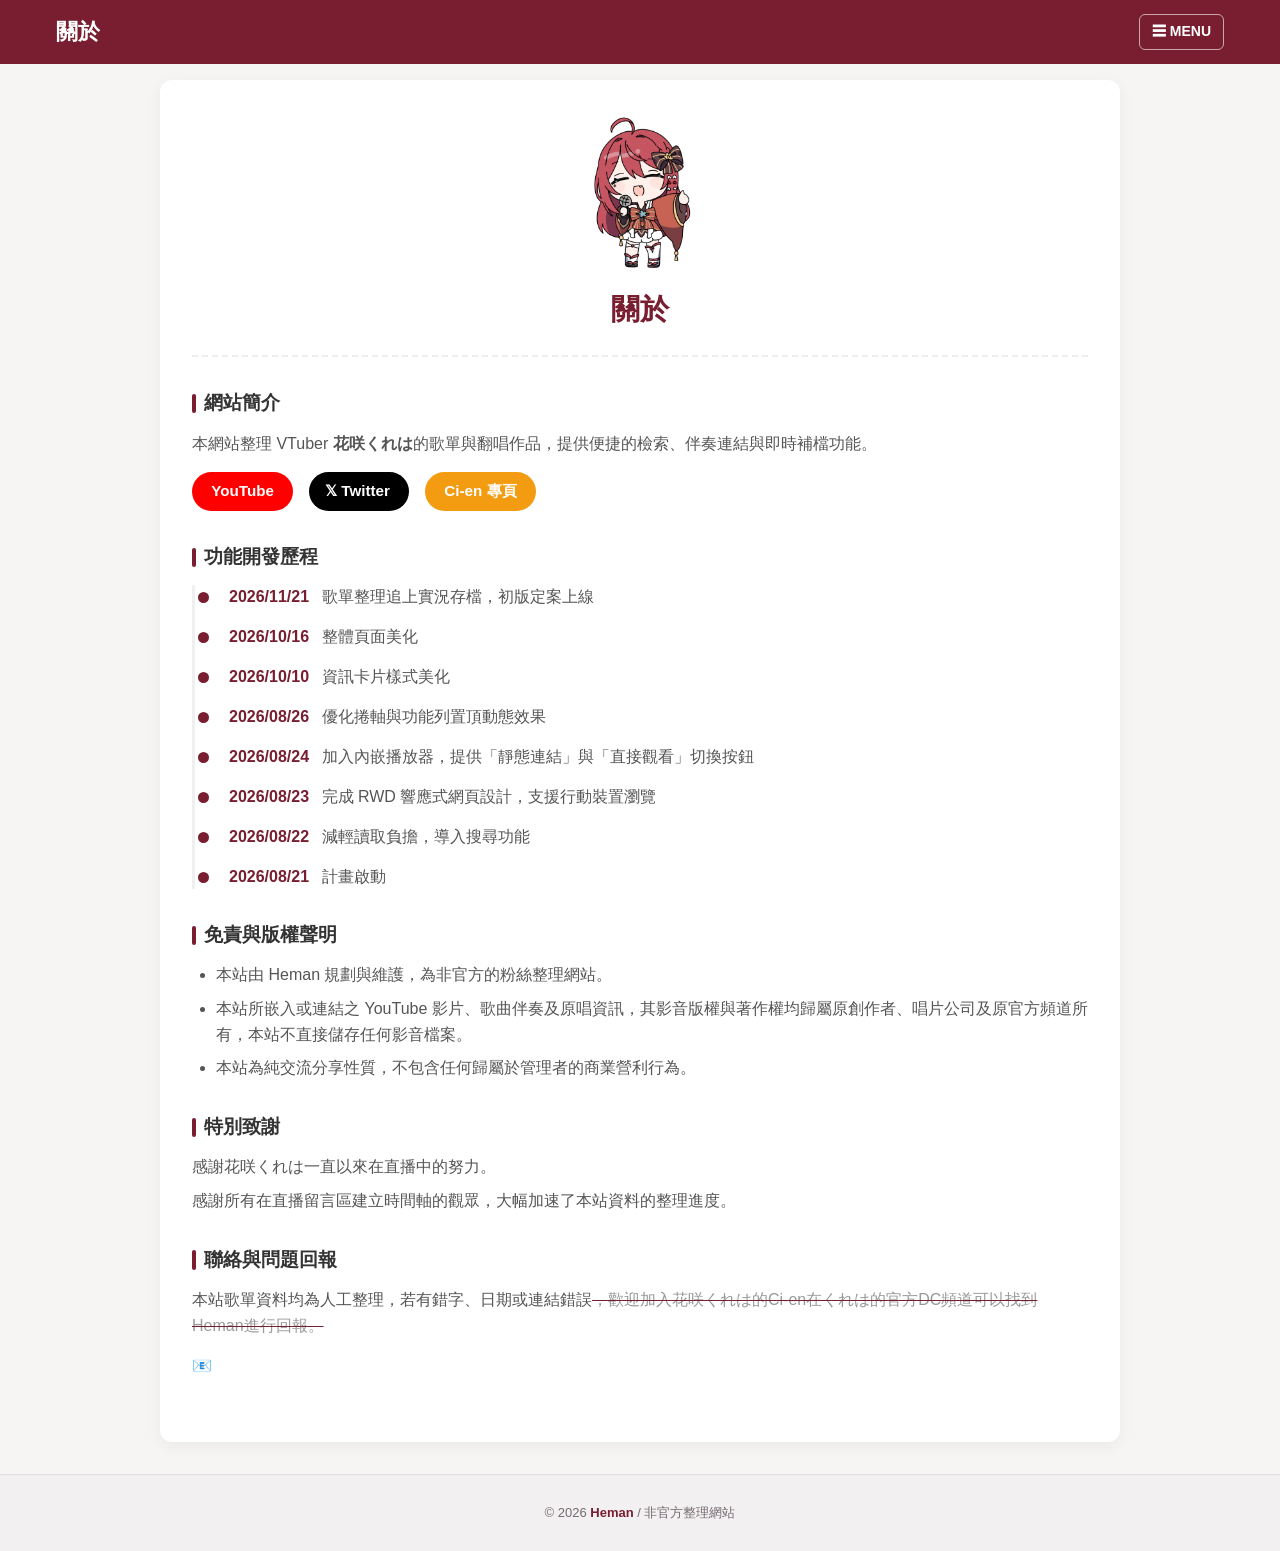
<file: about.html>
<!DOCTYPE html>
<html lang="zh-TW">
<head>
  <meta charset="UTF-8">
  <meta name="viewport" content="width=device-width, initial-scale=1.0">
  <title>關於</title>
  <!-- 引入您現有的主樣式表 -->
  <link rel="stylesheet" href="style.css">
</head>
<body>

  <!-- 共用頂部欄 (與 index.html 相同) -->
  <header class="top-bar">
    <div class="menu-container">
      <h1>關於</h1>
      <button id="menuToggleBtn" class="menu-btn">☰ MENU</button>
      <nav id="menuNav" class="menu-dropdown hidden">
        <a href="index.html">🎵 歌單列表 </a>
        <a href="covers.html">🎙️ 翻唱歌曲 </a>
        <a href="#" onclick="alert('數據分析頁面開發中！'); return false;">📊 數據分析 </a>
        <a href="about.html"  class="active">ℹ️ 關於</a>
      </nav>
    </div>
  </header>

  <!-- 關於頁面主要內容 -->
  <main class="container about-container">
    
    <!-- APNG 動畫看板圖 -->
    <div class="about-hero">
      <!-- APNG 檔案路徑 -->
      <img src="images/wave.png" alt="花咲くれは" class="about-mascot">
      <h2>關於</h2>
    </div>

    <!-- 網站簡介 -->
    <section class="about-section">
      <h3>網站簡介</h3>
      <p>本網站整理 VTuber <strong>花咲くれは</strong>的歌單與翻唱作品，提供便捷的檢索、伴奏連結與即時補檔功能。</p>
      
      <div class="sns-links">
        <a href="https://www.youtube.com/@kureha_1130" target="_blank" class="sns-btn sns-yt">
          YouTube
        </a>
        <a href="https://x.com/_KRHana" target="_blank" class="sns-btn sns-x">
          𝕏 Twitter
        </a>
        <a href="https://ci-en.net/creator/25901" target="_blank" class="sns-btn sns-cien">
          Ci-en 專頁
        </a>
      </div>
    </section>

    <!-- 功能開發歷程 -->
    <section class="about-section">
      <h3>功能開發歷程</h3>
      <ul class="timeline">
        <li><span class="timeline-date">2026/11/21</span> 歌單整理追上實況存檔，初版定案上線</li>
        <li><span class="timeline-date">2026/10/16</span> 整體頁面美化</li>
        <li><span class="timeline-date">2026/10/10</span> 資訊卡片樣式美化</li>
        <li><span class="timeline-date">2026/08/26</span> 優化捲軸與功能列置頂動態效果</li>
        <li><span class="timeline-date">2026/08/24</span> 加入內嵌播放器，提供「靜態連結」與「直接觀看」切換按鈕</li>
        <li><span class="timeline-date">2026/08/23</span> 完成 RWD 響應式網頁設計，支援行動裝置瀏覽</li>
        <li><span class="timeline-date">2026/08/22</span> 減輕讀取負擔，導入搜尋功能</li>
        <li><span class="timeline-date">2026/08/21</span> 計畫啟動</li>
      </ul>
    </section>

    <!-- 免責與版權聲明 -->
    <section class="about-section">
      <h3>免責與版權聲明</h3>
      <ul class="disclaimer-list">
        <li>本站由 Heman 規劃與維護，為非官方的粉絲整理網站。</li>
        <li>本站所嵌入或連結之 YouTube 影片、歌曲伴奏及原唱資訊，其影音版權與著作權均歸屬原創作者、唱片公司及原官方頻道所有，本站不直接儲存任何影音檔案。</li>
        <li>本站為純交流分享性質，不包含任何歸屬於管理者的商業營利行為。</li>
      </ul>
    </section>

    <!-- 特別致謝 -->
    <section class="about-section">
      <h3>特別致謝</h3>
      <p>感謝花咲くれは一直以來在直播中的努力。</p>
      <p>感謝所有在直播留言區建立時間軸的觀眾，大幅加速了本站資料的整理進度。</p>
    </section>

    <!-- 聯絡與問題回報 -->
    <section class="about-section">
      <h3>聯絡與問題回報</h3>
      <p>本站歌單資料均為人工整理，若有錯字、日期或連結錯誤<del class="joke-strike">，歡迎加入花咲くれは的Ci-en在くれは的官方DC頻道可以找到Heman進行回報。</del></p>
      <a href="mailto:hemanhehe543@gmail.com" class="contact-mail">📧 </a>
    </section>

  </main>

  
  <!-- 頁尾 -->
  <footer class="site-footer">
    <p>© 2026 <span class="footer-brand">Heman</span> / 非官方整理網站 </p>
  </footer>
  <script src="common.js"></script>
</body>
</html>
</file>
<file: style.css>
/* ================================================== */
/* 全站共用基礎設定 (Base & Mobile First)               */
/* ================================================== */
:root {
  --brand: #781e30;
  --brand-hover: #5f1726;
  --brand-soft: #f6e9ed;
  --page-background: #f6f5f3;
  --surface: #fff;
  --text: #27272a;
  --text-muted: #736a71;
  --border: #e3dfe0;
  --content-width: 1200px;
  --page-gutter: 16px;
  --header-height: 64px;
}

* {
  box-sizing: border-box;
  margin: 0;
  padding: 0;
}

body {
  font-family: -apple-system, BlinkMacSystemFont, "Segoe UI", "Noto Sans TC", "Noto Sans JP", "Microsoft JhengHei", "Yu Gothic", sans-serif;
  line-height: 1.5;
  background-color: var(--page-background);
  color: var(--text);
}

button, input, select {
  font: inherit;
}

:where(a, button, input, select, summary):focus-visible {
  outline: 2px solid var(--brand);
  outline-offset: 3px;
}

summary:focus-visible {
  outline-offset: -3px;
}

/* ================================================== */
/* 頂部固定容器 (將第一區塊與第二區塊包含在內)        */
/* ================================================== */
.top-bar, .controls {
  /* 平滑過渡動畫：當捲軸改變方向時，讓選單平滑滑入/滑出 */
  transition: transform 0.3s ease-in-out;
}


/* 頁首頂部列 */
.top-bar {
  background-color: var(--brand);
  color: white;
  height: var(--header-height);
  position: sticky;       /* 開啟 sticky 定位 */
  top: 0;                 /* 捲動至頂部時固定 */
  z-index: 10;            /* 較高層級，覆蓋第二區塊 */
}

/* Menu 導覽列與選單 */
.menu-container {
  position: relative;
  display: flex;
  justify-content: space-between;
  align-items: center;
  gap: 12px;
  height: 100%;
  max-width: var(--content-width);
  margin: 0 auto;
  padding: 0 var(--page-gutter);
}

/* 標題 RWD 自適應防換行設定 */
.menu-container h1 {
  min-width: 0;
  /* 關鍵 1：動態縮放字級（最小 1.1rem / 依螢幕寬度 4.5vw 變化 / 最大 1.4rem） */
  font-size: clamp(1.1rem, 4.5vw, 1.4rem); 
  line-height: 1.3;
  white-space: nowrap;    /* 關鍵 2：強制絕對不換行 */
  overflow: hidden;       /* 關鍵 3：超出範圍隱藏 */
  text-overflow: ellipsis;/* 關鍵 4：極端狀況下尾端顯示 ... 安全網 */
}

.menu-btn {
  flex-shrink: 0;         /* 關鍵 5：確保按鈕寬度被保護，絕不被標題推擠變形 */
  background: transparent;
  border: 1px solid rgba(255, 255, 255, 0.6);
  color: white;
  min-height: 36px;
  padding: 6px 12px;
  border-radius: 6px;
  font-size: 14px;
  line-height: 1.4;
  cursor: pointer;
  font-weight: bold;
}

.menu-btn:hover {
  background-color: rgba(255, 255, 255, 0.1);
}

.menu-btn:focus-visible {
  outline-color: white;
}

.menu-dropdown {
  position: absolute;
  top: 100%;
  right: var(--page-gutter);
  background: var(--surface);
  border: 1px solid var(--border);
  border-radius: 8px;
  box-shadow: 0 6px 18px rgba(39, 39, 42, 0.1);
  display: flex;
  flex-direction: column;
  z-index: 100;
  overflow: hidden;
}

.menu-dropdown a {
  padding: 0.8rem 1.2rem;
  color: var(--text);
  text-decoration: none;
  border-bottom: 1px solid var(--border);
}

.menu-dropdown a:last-child {
  border-bottom: 0;
}

.menu-dropdown a:hover,
.menu-dropdown a:focus-visible {
  background-color: var(--brand-soft);
  color: var(--brand);
  outline-offset: -3px;
}

.menu-dropdown a.active {
  font-weight: bold;
  background-color: var(--brand-soft);
  color: var(--brand);
}

/* 通用容器 */
.container {
  padding: 16px var(--page-gutter);
  max-width: var(--content-width);
  margin: 0 auto;
}

/* ================================================== */
/* 控制區塊樣式 (搜尋與排序)                          */
/* ================================================== */
.controls {
  display: flex;
  flex-wrap: wrap;       /* 關鍵 1：手機版空間不足時自動折行 */
  align-items: center; /* 關鍵：讓所有元件以中心點垂直對齊 */
  gap: 12px 16px;
  margin-bottom: 12px;
  position: sticky;       /* 開啟 sticky 定位 */
  top: var(--header-height); /* 與頁首實際高度一致 */
  z-index: 9;             /* 較低層級，會鑽到第一區塊後面 */
  background-color: var(--page-background);
  padding: 8px 0 12px;
}

.search-wrapper {
  position: relative;
  min-width: 0;
  flex: 1 1 100px;       /* 手機版預設佔滿一整行 */
}

#searchInput {
  width: 100%;
  height: 42px;
  padding: 0 42px 0 12px;
  border: 1px solid var(--border);
  border-radius: 8px;
  background-color: var(--surface);
  color: var(--text);
  font-size: 14px;
  box-sizing: border-box;
}

#searchInput::placeholder {
  color: var(--text-muted);
}

#searchInput:hover,
.sort-group #sortSelect:hover {
  border-color: #bcaab3;
}

.clear-btn {
  position: absolute;
  right: 6px;
  top: 50%;
  transform: translateY(-50%);
  background: none;
  border: none;
  color: var(--text-muted);
  font-size: 1rem;
  width: 30px;
  height: 30px;
  border-radius: 5px;
  cursor: pointer;
}

.clear-btn:hover {
  color: var(--brand);
  background-color: var(--brand-soft);
}

.hidden {
  display: none !important;
}

/* ================================================== */
/* 向上/向下捲動的隱藏樣式                             */
/* ================================================== */
/* 當向下捲動時，透過 JS 加上的 Class */
.top-bar.hide-header {
  transform: translateY(-100%); /* 第一區塊向上滑出螢幕 */
}

.controls.hide-header {
  transform: translateY(calc(-100% - var(--header-height))); /* 完整移出頁首上方 */
}

/* --- 開關與說明文字外層容器 --- */
.embed-toggle-wrapper {
  display: flex;
  flex-direction: row;   /* 關鍵 1：強制內部元素保持「水平」單列排列 */
  align-items: center; /* 讓「內嵌播放：」文字與開關中心對齊 */
  gap: 0.4rem;
  cursor: pointer;
  flex-shrink: 0;      /* 防止開關被擠壓 */
}

.toggle-label-text {
  font-size: 14px;
  color: var(--text);
  white-space: nowrap;   /* 關鍵修復 1：直接強制文字絕對不換行 */
  flex-shrink: 0;
}

/* --- 播放器 Toggle Switch 開關樣式 --- */
.embed-toggle-switch {
  position: relative;
  display: inline-block;
  width: 48px;
  height: 26px;
  flex-shrink: 0; /* 防止被擠壓 */
}

.embed-toggle-switch input {
  position: absolute;    /* 關鍵修復 2：拔除原生隱形 checkbox 佔用的體積 */
  opacity: 0;
  width: 0;
  height: 0;
  margin: 0;
}

/* 切換條底色 (預設 OFF 灰色) */
.embed-toggle-switch .slider {
  position: absolute;
  cursor: pointer;
  top: 0; left: 0; right: 0; bottom: 0;
  background-color: #ccc;
  transition: .3s;
  border-radius: 26px;
}

/* 開關裡面的圓形按鈕 */
.embed-toggle-switch .slider:before {
  position: absolute;
  content: "";
  height: 20px;
  width: 20px;
  left: 3px;
  top: 3px;
  background-color: white;
  transition: .3s;
  border-radius: 50%;
  display: flex;
  align-items: center;
  justify-content: center;
  font-size: 11px;
  color: var(--brand);
  font-weight: bold;
  box-shadow: 0 2px 4px rgba(0,0,0,0.2);
}

/* ON 狀態 (酒紅品牌色) */
.embed-toggle-switch input:checked + .slider {
  background-color: var(--brand);
}

.embed-toggle-switch input:focus-visible + .slider {
  outline: 2px solid var(--brand);
  outline-offset: 3px;
}

/* ON 狀態時，圓紐右移 + 顯示勾勾 ✔ */
.embed-toggle-switch input:checked + .slider:before {
  transform: translateX(22px);
  content: "✓"; /* 圖示上的勾勾 */
}

.sort-group {
  display: flex;
  align-items: center;
  gap: 0.4rem;
  font-size: 14px;
  flex-shrink: 0; /* 確保排序區塊不被擠壓 */
  margin-left: auto;     /* 手機版讓排序區塊自動往右推齊 */
}

.sort-group label {
  white-space: nowrap; /* 確保文字永遠不換行 */
  flex-shrink: 0;      /* 防止被右側選單擠壓 */
}

.sort-group #sortSelect {
  height: 42px;
  padding: 0 10px;
  border: 1px solid var(--border);
  border-radius: 8px;
  background-color: var(--surface);
  color: var(--text);
  font-size: 14px;
  width: auto;
  min-width: 0;
}

/* ================================================== */
/* RWD 響應式微調                                     */
/* ================================================== */

/* 📱 手機版微調 (螢幕寬度 < 600px) */
@media (max-width: 599px) {
  .controls {
    gap: 12px 8px;
  }
  .search-wrapper {
    flex: 1 1 100%;     /* 手機版搜尋列獨占第一列 */
  }
  .embed-toggle-wrapper {
    min-height: 44px;
    gap: 6px;
  }
  .embed-toggle-switch {
    width: 42px;
    height: 22px;
  }
  .embed-toggle-switch .slider:before {
    height: 16px;
    width: 16px;
    left: 3px;
    top: 3px;
    font-size: 9px;
  }
  .embed-toggle-switch input:checked + .slider:before {
    transform: translateX(20px);
  }
  .sort-group {
    gap: 0.2rem;
    flex: 1;
    min-width: 0;
    justify-content: flex-end;
  }

  /* 關鍵優化：手機版隱藏「排序：」標籤文字，直接看下拉選單內容更直覺 */
  .sort-group label {
    display: none;
  }

  .sort-group #sortSelect {
    height: 44px;
    padding: 0 8px;
    font-size: 13px;
    width: 100%;
    max-width: 100%;
  }

  #searchInput {
    height: 44px;
    font-size: 16px; /* 避免 iOS 聚焦搜尋時自動放大 */
  }
}

/* 💻 電腦版微調 (螢幕寬度 >= 600px) */
@media (min-width: 600px) {
  .controls {
    flex-wrap: nowrap;  /* 電腦版保持單行 */
  }
  
  .search-wrapper {
    flex: 1 1 auto;            /* 搜尋列自動伸縮調小，留空間給右側開關與選單 */ 
  }
  .sort-group {
    margin-left: 0;        /* 電腦版取消靠右推齊，回歸自然間距 */
  }
}

/* ================================================== */
/* 通用展開式卡片核心樣式                              */
/* ================================================== */
.song-card {
  background: var(--surface);
  border-radius: 10px;
  margin-bottom: 12px;
  box-shadow: 0 2px 4px rgba(39, 39, 42, 0.025);
  overflow: hidden;
  border: 1px solid var(--border);
  transition: border-color 0.2s ease, box-shadow 0.2s ease;
}

.song-card:has(> details[open]),
details.song-card[open] {
  border-color: var(--brand);
}

@media (hover: hover) {
  .song-card:hover {
    border-color: #bcaab3;
    box-shadow: 0 3px 8px rgba(39, 39, 42, 0.045);
  }
}

/* 利用原生 <details> 與 <summary> */
details summary {
  padding: 16px;
  cursor: pointer;
  list-style: none; /* 隱藏原生箭頭 */
  position: relative;
}

details summary::-webkit-details-marker {
  display: none;
}

/* ================================================== */
/* 1. 原歌單列表第一層專屬樣式 (index.html)            */
/* ================================================== */
.summary-header {
  display: flex;
  flex-direction: column;
  gap: 6px;
}

.row-1 {
  display: flex;
  align-items: baseline;
  gap: 10px;
}

.order-badge {
  background-color: #f0edef;
  padding: 1px 7px;
  border-radius: 4px;
  font-size: 12px;
  color: var(--text-muted);
  white-space: nowrap;
  flex-shrink: 0;
  font-variant-numeric: tabular-nums;
}

.song-title {
  min-width: 0;
  overflow-wrap: anywhere;
  font-weight: 600;
  font-size: 17px;
}

.row-2 {
  display: flex;
  justify-content: space-between;
  gap: 8px;
  font-size: 13px;
  color: var(--text-muted);
  font-variant-numeric: tabular-nums;
  padding-right: 1.5rem; /* 留位置給箭頭 */
}

.row-2 span:last-child {
  white-space: nowrap;
}

/* 自訂展開箭頭 */
.expand-icon {
  position: absolute;
  right: 1rem;
  bottom: 16px;
  font-size: 0.8rem;
  color: var(--text-muted);
  transition: transform 0.2s ease;
}

details[open] .expand-icon {
  transform: rotate(180deg);
}

/* ================================================== */
/* 2. 翻唱歌曲第一層專屬樣式 (covers.html - 全新新增)  */
/* ================================================== */
.cover-summary {
  display: grid;
  grid-template-columns: auto 70px minmax(0, 1fr) auto;
  grid-template-rows: auto auto;
  align-items: center;
  gap: 6px 12px;
}

.cover-order {
  grid-column: 1;
  grid-row: 1 / span 2;
  padding: 1px 7px;
  border-radius: 4px;
  background-color: #f0edef;
  color: var(--text-muted);
  font-size: 12px;
  font-weight: 400;
  white-space: nowrap;
  font-variant-numeric: tabular-nums;
}

.cover-thumb-first-layer {
  grid-column: 2;
  grid-row: 1 / span 2;
  width: 70px;
  height: 45px;
  object-fit: cover;
  border-radius: 4px;
  flex-shrink: 0;
}

.cover-title-link {
  grid-column: 3;
  grid-row: 1;
  min-width: 0;
  overflow-wrap: anywhere;
  justify-self: start;
  font-size: 17px;
  font-weight: 600;
  color: var(--text);
  text-decoration: none;
}

.cover-title-link:hover {
  color: var(--brand);
  text-decoration: underline;
}

.cover-date {
  grid-column: 3;
  grid-row: 2;
  font-size: 13px;
  color: var(--text-muted);
  font-variant-numeric: tabular-nums;
}

.details-hint {
  grid-column: 4;
  grid-row: 1 / span 2;
  font-size: 13px;
  color: var(--text-muted);
  display: flex;
  align-items: center;
  gap: 0.3rem;
  white-space: nowrap;
}

.triangle-icon {
  display: inline-block;
  transition: transform 0.2s ease;
  font-size: 0.75rem;
}

details[open] .triangle-icon {
  transform: rotate(180deg);
}

@media (max-width: 599px) {
  .cover-summary {
    grid-template-columns: auto 56px minmax(0, 1fr) 16px;
    column-gap: 8px;
  }

  .cover-thumb-first-layer {
    width: 56px;
    height: 36px;
  }

  .details-hint {
    font-size: 0; /* 小螢幕保留箭頭與原有展開操作 */
    gap: 0;
    justify-content: center;
  }
}

/* ================================================== */
/* 3. 卡片第二層展開內容與通用元件                      */
/* ================================================== */
.card-details {
  padding: 0.8rem 1rem 1rem 1rem;
  background-color: #fafafa;
  border-top: 1px dashed #eee;
  font-size: 0.9rem;
  display: flex;
  flex-direction: column;
  gap: 0.8rem;
}

.details-preview {
  width: 100%;
}

/* 16:9 RWD 影片容器 (防止內嵌播放器右側被切邊) */
.embed-container {
  position: relative;
  width: 100%;
  padding-bottom: 56.25%;
  height: 0;
  overflow: hidden;
  border-radius: 6px;
  background-color: #000;
  flex-shrink: 0;
}

.embed-container iframe {
  position: absolute;
  top: 0;
  left: 0;
  width: 100%;
  height: 100%;
  border: 0;
}

.stream-preview {
  display: block;
  box-shadow: 0 2px 6px rgba(0,0,0,0.15);
}

.stream-thumb {
  position: absolute;
  top: 0;
  left: 0;
  width: 100%;
  height: 100%;
  object-fit: contain; /* 保留 4:3 備援縮圖的完整內容，不裁切或拉伸 */
  display: block;
}

.stream-thumbnail-fallback {
  position: absolute;
  inset: 0;
  display: flex;
  align-items: center;
  justify-content: center;
  padding: 16px;
  color: #fff;
  font-size: 14px;
  text-align: center;
}

.btn-link {
  display: inline-block;
  color: var(--brand);
  text-decoration: none;
  font-weight: 500;
}

.btn-link:hover {
  color: var(--brand-hover);
  text-decoration: underline;
}

.no-result {
  text-align: center;
  color: var(--text-muted);
  padding: 2rem 0;
}

/* ================================================== */
/* RWD 電腦版微調 (Desktop Adaptation)                 */
/* ================================================== */
@media (min-width: 600px) {
  .row-1 {
    font-size: 1.2rem;
  }

  /* 卡片第二層：電腦版轉為左右雙欄 */
  .card-details {
    display: flex;
    flex-direction: row;
    justify-content: space-between;
    align-items: flex-start;
    gap: 1rem;
  }

  .details-info {
    flex: 1;
  }

  .details-preview {
    width: 360px;
    flex-shrink: 0;
  }
}

/* ================================================== */
/* 頁尾版權宣告                                       */
/* ================================================== */
.site-footer {
  text-align: center;
  padding: 28px var(--page-gutter);
  border-top: 1px solid var(--border);
  background-color: #f3f0f1;
  color: var(--text-muted);
  font-size: 13px;
  margin-top: 2rem;
}

.site-footer p {
  max-width: var(--content-width);
  margin: 0 auto;
}

.footer-brand {
  color: var(--brand);
  font-weight: 600;
}

@media (max-width: 599px) {
  .site-footer {
    padding-top: 24px;
    padding-bottom: 24px;
  }
}

/* ================================================== */
/* 4. 關於頁面專屬樣式 (about.html - 全新新增)         */
/* ================================================== */

.about-container {
  max-width: 960px; /* 比首頁稍微窄一點，讓閱讀文字更舒適 */
  background: #fff;
  border-radius: 12px;
  box-shadow: 0 4px 15px rgba(0,0,0,0.05);
  padding: 2rem;
  margin-top: 1rem;
}

/* APNG 動態看板圖區域 */
.about-hero {
  text-align: center;
  margin-bottom: 2rem;
  padding-bottom: 1.5rem;
  border-bottom: 2px dashed #eee;
}

.about-mascot {
  width: 160px; 
  height: 160px;
  object-fit: contain;
  margin: 0 auto 1rem auto;
  display: block;
  /* 加入輕微的浮動呼吸感動畫 */
  animation: float-anim 3s ease-in-out infinite;
}

.about-mascot:hover {
  animation-play-state: paused; /* 滑鼠移過去時暫停動畫 */
}

@keyframes float-anim {
  0% { transform: translateY(0px); }
  50% { transform: translateY(-10px); }
  100% { transform: translateY(0px); }
}

.about-hero h2 {
  color: var(--brand);
  font-size: 1.8rem;
}

/* 區塊通用設定 */
.about-section {
  margin-bottom: 2rem;
}

.about-section h3 {
  font-size: 1.2rem;
  color: #333;
  margin-bottom: 0.8rem;
  display: flex;
  align-items: center;
  gap: 0.5rem;
}

.about-section h3::before {
  content: "";
  display: inline-block;
  width: 4px;
  height: 1.2rem;
  background-color: var(--brand);
  border-radius: 2px;
}

.about-section p {
  line-height: 1.6;
  color: #555;
  margin-bottom: 0.5rem;
}

/* 官方社群按鈕區 */
.sns-links {
  display: flex;
  gap: 1rem;
  margin-top: 1rem;
  flex-wrap: wrap;
}

.sns-btn {
  display: inline-flex;
  align-items: center;
  gap: 0.5rem;
  padding: 0.5rem 1.2rem;
  border-radius: 20px;
  text-decoration: none;
  font-weight: bold;
  font-size: 0.95rem;
  transition: transform 0.2s, opacity 0.2s;
}

.sns-btn:hover {
  transform: translateY(-2px);
  opacity: 0.9;
}

.sns-yt { background-color: #FF0000; color: #fff; }
.sns-cien { background-color: #F39C12; color: #fff; }
/* 套用您之前要求過的 𝕏 黑色圓底風格變體 */
.sns-x { background-color: #000; color: #fff; padding-left: 1rem; }

/* 歷程時間軸 */
.timeline {
  list-style: none;
  padding-left: 10px;
  border-left: 3px solid #f0f0f0;
}

.timeline li {
  position: relative;
  padding-left: 1.5rem;
  margin-bottom: 1rem;
  color: #555;
  line-height: 1.5;
}

.timeline li::before {
  content: "";
  position: absolute;
  left: -9px;
  top: 5px;
  width: 11px;
  height: 11px;
  background-color: var(--brand);
  border-radius: 50%;
  border: 2px solid #fff;
}

.timeline-date {
  font-weight: bold;
  color: var(--brand);
  margin-right: 0.5rem;
}

/* 免責聲明列表 */
.disclaimer-list {
  padding-left: 1.5rem;
  color: #555;
  line-height: 1.6;
}

.disclaimer-list li {
  margin-bottom: 0.5rem;
}

/* 聯絡我們與刪除線特調 */
.joke-strike {
  color: #999;
  text-decoration-color: var(--brand);
}

.contact-mail {
  display: inline-block;
  margin-top: 0.5rem;
  font-weight: bold;
  color: var(--brand);
  text-decoration: none;
}
.contact-mail:hover { text-decoration: underline; }

/* RWD 手機版微調 */
@media (max-width: 600px) {
  .about-container {
    padding: 1.5rem;
  }
  .about-mascot {
    width: 130px;
    height: 130px;
  }
}
/* 翻唱作品製作名單：簡潔雙欄 */
.cover-credits {
  margin-top: 0.75rem;
}

.cover-credits:empty {
  display: none;
}

/* 區塊標題 */
.cover-credits > strong {
  display: block;
  margin-bottom: 0.5rem;
  color: var(--brand);
  font-size: 0.9rem;
}

/* 移除原本的項目符號 */
.credits-list {
  list-style: none;
  margin: 0;
  padding: 0;
}

/* 左側職務固定寬度，右側使用剩餘空間 */
.credits-list li {
  display: grid;
  grid-template-columns: 6rem minmax(0, 1fr);
  align-items: baseline;
  column-gap: 0.75rem;
  line-height: 1.6;
}

.credits-list li + li {
  margin-top: 0.55rem;
}

/* 職務 */
.credit-role {
  color: #333;
  font-size: 0.8rem;
  overflow-wrap: anywhere;
}

/* 姓名與社群連結 */
.credit-person {
  display: flex;
  flex-wrap: wrap;
  align-items: baseline;
  gap: 0.25rem 0.5rem;
  min-width: 0;
}

.credit-name {
  min-width: 0;
  color: #333;
  font-size: 0.9rem;
  font-weight: 600;
  overflow-wrap: anywhere;
}

/* 社群連結小按鈕 */
.credit-link {
  display: inline-flex;
  align-items: center;
  justify-content: center;
  flex-shrink: 0;
  min-width: 1.75rem;
  padding: 0.05rem 0.4rem;
  border: 1px solid #ddd;
  border-radius: 5px;
  background-color: transparent;
  color: #666;
  font-size: 0.75rem;
  line-height: 1.5;
  text-decoration: none;
  white-space: nowrap;
  transition:
    color 0.2s,
    border-color 0.2s,
    background-color 0.2s;
}

.credit-link:hover,
.credit-link:focus-visible {
  color: var(--brand);
  border-color: var(--brand);
  background-color: #fff3f3;
  text-decoration: none;
}

.credit-link:focus-visible {
  outline: 2px solid var(--brand);
  outline-offset: 2px;
}

/* 小螢幕縮小職務欄，保留姓名空間 */
@media (max-width: 599px) {
  .credits-list li {
    grid-template-columns: 4.75rem minmax(0, 1fr);
    column-gap: 0.5rem;
  }
}
</file>
